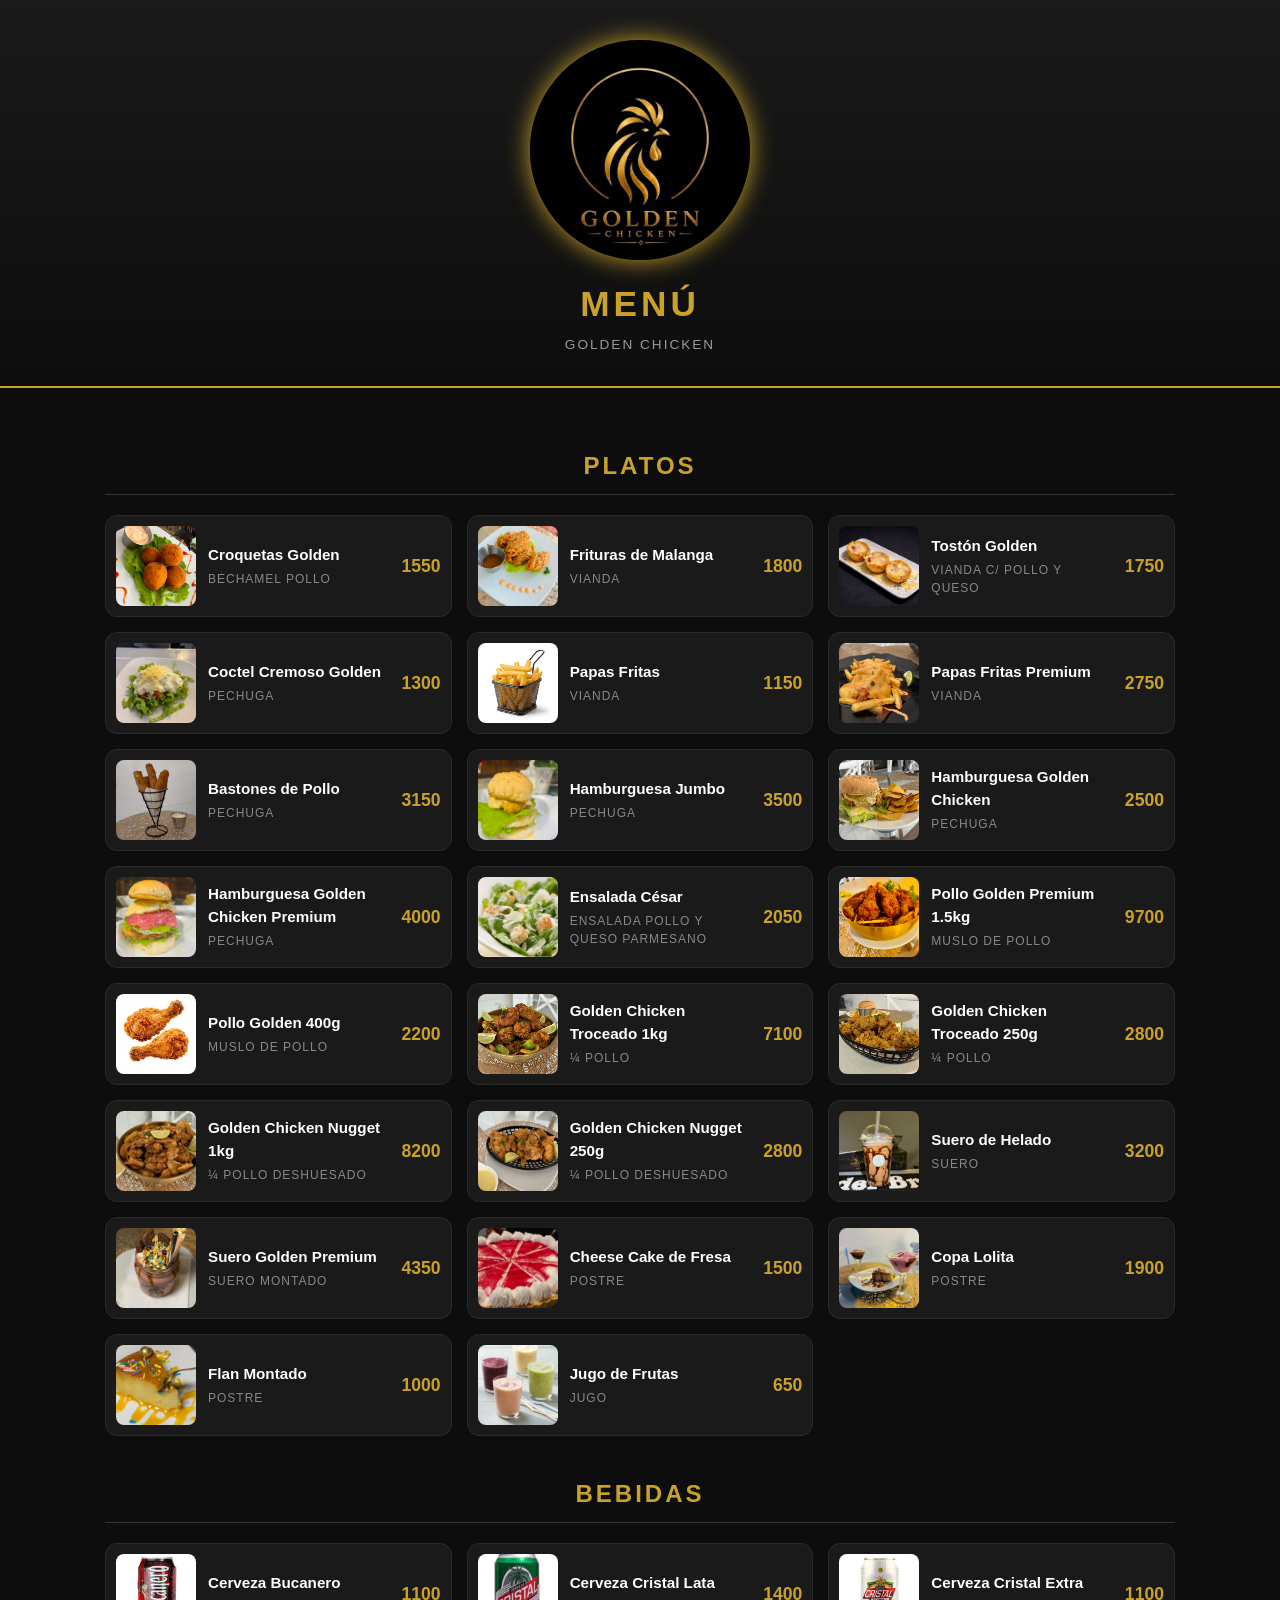
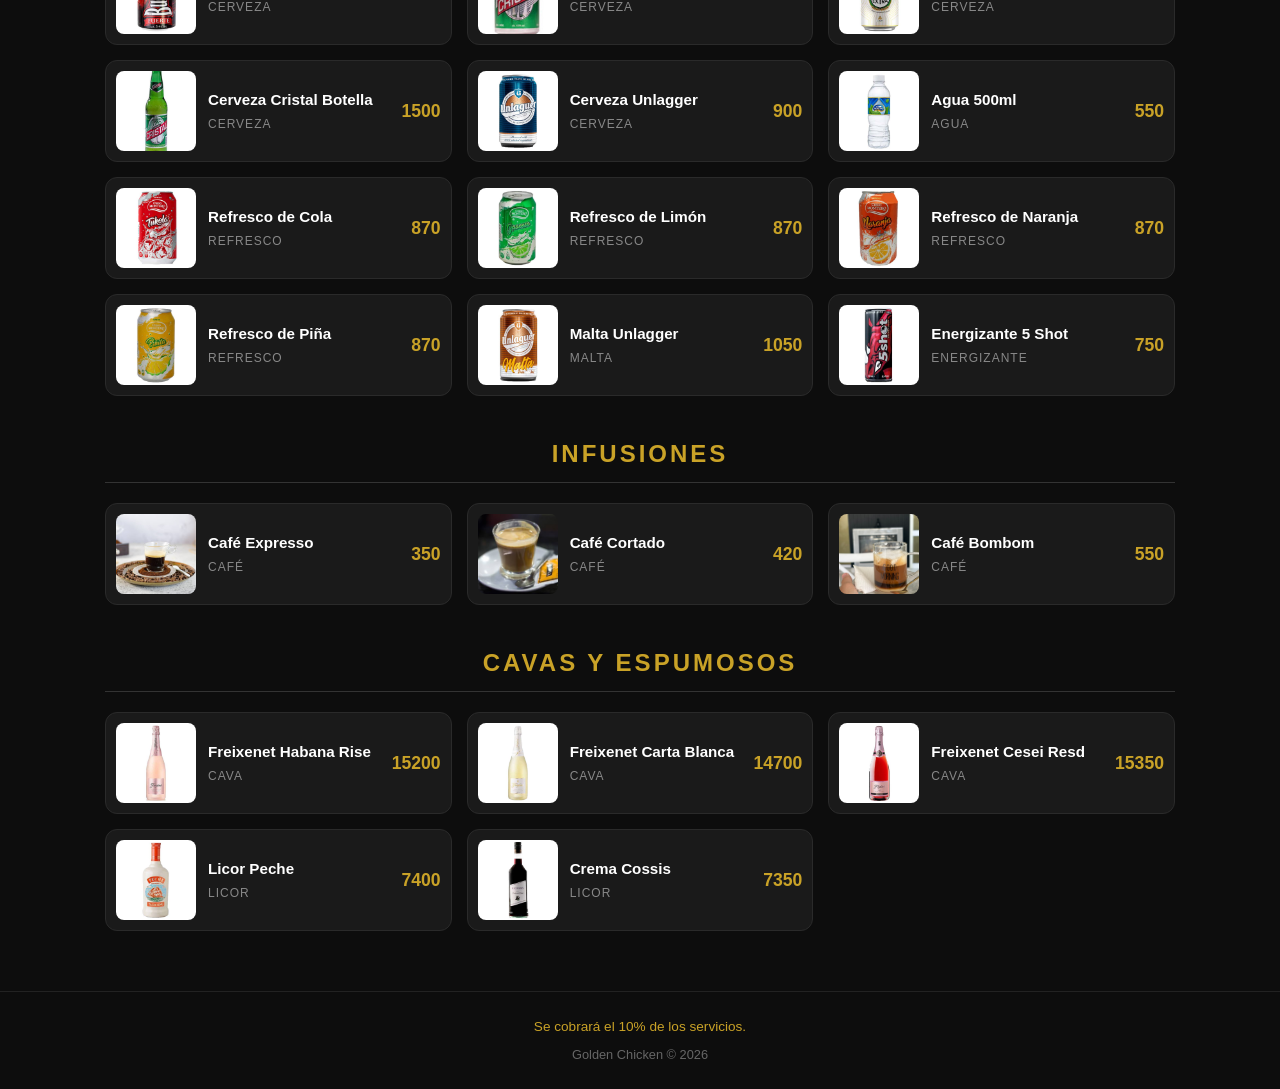
<file: index.html>
<!DOCTYPE html>
<html lang="es">
<head>
  <meta charset="UTF-8">
  <meta name="viewport" content="width=device-width, initial-scale=1.0">
  <title>Golden Chicken - Menú</title>
  <link rel="stylesheet" href="./estilo/estilo.css">
</head>
<body>

<header>
  <!-- Pon tu logo en imagenes/logo.jpeg -->
  <img src="imagenes/logo.jpeg" alt="Golden Chicken" class="logo">
  <h1>MENÚ</h1>
  <p>GOLDEN CHICKEN</p>
</header>

<div class="container">

  <!-- ============ PLATOS ============ -->
  <h2 class="seccion-titulo">PLATOS</h2>
  <div class="grid">

    <div class="producto">
      <img src="imagenes/croquetasgolden.jpeg" alt="Croquetas Golden">
      <div class="info">
        <div class="nombre">Croquetas Golden</div>
        <div class="categoria">Bechamel Pollo</div>
      </div>
      <div class="precio">1550</div>
    </div>

    <div class="producto">
      <img src="imagenes/frituras.jpeg" alt="Frituras de Malanga">
      <div class="info">
        <div class="nombre">Frituras de Malanga</div>
        <div class="categoria">Vianda</div>
      </div>
      <div class="precio">1800</div>
    </div>

    <div class="producto">
      <img src="imagenes/tostones.jpeg" alt="Tostón Golden">
      <div class="info">
        <div class="nombre">Tostón Golden</div>
        <div class="categoria">Vianda c/ Pollo y Queso</div>
      </div>
      <div class="precio">1750</div>
    </div>

    <div class="producto">
      <img src="imagenes/coctelcremoso.jpeg" alt="Coctel Cremoso Golden">
      <div class="info">
        <div class="nombre">Coctel Cremoso Golden</div>
        <div class="categoria">Pechuga</div>
      </div>
      <div class="precio">1300</div>
    </div>

    <div class="producto">
      <img src="imagenes/papasfritas.jpeg" alt="Papas Fritas">
      <div class="info">
        <div class="nombre">Papas Fritas</div>
        <div class="categoria">Vianda</div>
      </div>
      <div class="precio">1150</div>
    </div>

    <div class="producto">
      <img src="imagenes/papaspremiun.jpeg" alt="Papas Fritas Premium">
      <div class="info">
        <div class="nombre">Papas Fritas Premium</div>
        <div class="categoria">Vianda</div>
      </div>
      <div class="precio">2750</div>
    </div>

    <div class="producto">
      <img src="imagenes/bastonesdepollo.jpg" alt="Bastones de Pollo">
      <div class="info">
        <div class="nombre">Bastones de Pollo</div>
        <div class="categoria">Pechuga</div>
      </div>
      <div class="precio">3150</div>
    </div>

    <div class="producto">
      <img src="imagenes/hamburguesajumbo.jpeg" alt="Hamburguesa Jumbo">
      <div class="info">
        <div class="nombre">Hamburguesa Jumbo</div>
        <div class="categoria">Pechuga</div>
      </div>
      <div class="precio">3500</div>
    </div>

    <div class="producto">
      <img src="imagenes/hambuerguer1.jpg" alt="Hamburguesa Golden Chicken">
      <div class="info">
        <div class="nombre">Hamburguesa Golden Chicken</div>
        <div class="categoria">Pechuga</div>
      </div>
      <div class="precio">2500</div>
    </div>

    <div class="producto">
      <img src="imagenes/hambuerguerpremiun.jpeg" alt="Hamburguesa Golden Chicken Premium">
      <div class="info">
        <div class="nombre">Hamburguesa Golden Chicken Premium</div>
        <div class="categoria">Pechuga</div>
      </div>
      <div class="precio">4000</div>
    </div>

    <div class="producto">
      <img src="imagenes/ensaladacesar.jpeg" alt="Ensalada César">
      <div class="info">
        <div class="nombre">Ensalada César</div>
        <div class="categoria">Ensalada Pollo y Queso Parmesano</div>
      </div>
      <div class="precio">2050</div>
    </div>

    <div class="producto">
      <img src="imagenes/pollopremiun1,5kg.jpeg" alt="Pollo Golden Premium 1.5kg">
      <div class="info">
        <div class="nombre">Pollo Golden Premium 1.5kg</div>
        <div class="categoria">Muslo de Pollo</div>
      </div>
      <div class="precio">9700</div>
    </div>

    <div class="producto">
      <img src="imagenes/pollosgolden2ud.jpeg" alt="Pollo Golden 2 ud">
      <div class="info">
        <div class="nombre">Pollo Golden 400g</div>
        <div class="categoria">Muslo de Pollo</div>
      </div>
      <div class="precio">2200</div>
    </div>

    <div class="producto">
      <img src="imagenes/golden2.jpg" alt="Golden Chicken Troceado 1kg">
      <div class="info">
        <div class="nombre">Golden Chicken Troceado 1kg</div>
        <div class="categoria">¼ Pollo</div>
      </div>
      <div class="precio">7100</div>
    </div>

    <div class="producto">
      <img src="imagenes/golden1.jpg" alt="Golden Chicken Troceado 250g">
      <div class="info">
        <div class="nombre">Golden Chicken Troceado 250g</div>
        <div class="categoria">¼ Pollo</div>
      </div>
      <div class="precio">2800</div>
    </div>

    <div class="producto">
      <img src="imagenes/nugguets1kg.jpg" alt="Golden Chicken Nugget 1kg">
      <div class="info">
        <div class="nombre">Golden Chicken Nugget 1kg</div>
        <div class="categoria">¼ Pollo Deshuesado</div>
      </div>
      <div class="precio">8200</div>
    </div>

    <div class="producto">
      <img src="imagenes/nugguets250.jpeg" alt="Golden Chicken Nugget 250g">
      <div class="info">
        <div class="nombre">Golden Chicken Nugget 250g</div>
        <div class="categoria">¼ Pollo Deshuesado</div>
      </div>
      <div class="precio">2800</div>
    </div>

    <div class="producto">
      <img src="imagenes/suerodehelado.jpeg" alt="Suero de Helado">
      <div class="info">
        <div class="nombre">Suero de Helado</div>
        <div class="categoria">Suero</div>
      </div>
      <div class="precio">3200</div>
    </div>

    <div class="producto">
      <img src="imagenes/sueropremiun.jpeg" alt="Suero Golden Premium">
      <div class="info">
        <div class="nombre">Suero Golden Premium</div>
        <div class="categoria">Suero Montado</div>
      </div>
      <div class="precio">4350</div>
    </div>

    <div class="producto">
      <img src="imagenes/cheeskake.jpeg" alt="Cheese Cake de Fresa">
      <div class="info">
        <div class="nombre">Cheese Cake de Fresa</div>
        <div class="categoria">Postre</div>
      </div>
      <div class="precio">1500</div>
    </div>

    <div class="producto">
      <img src="imagenes/copalolita.jpeg" alt="Copa Lolita">
      <div class="info">
        <div class="nombre">Copa Lolita</div>
        <div class="categoria">Postre</div>
      </div>
      <div class="precio">1900</div>
    </div>

    <div class="producto">
      <img src="imagenes/flanmontado.jpeg" alt="Flan Montado">
      <div class="info">
        <div class="nombre">Flan Montado</div>
        <div class="categoria">Postre</div>
      </div>
      <div class="precio">1000</div>
    </div>

    <div class="producto">
      <img src="imagenes/jugodefruta.jpeg" alt="Jugo de Frutas">
      <div class="info">
        <div class="nombre">Jugo de Frutas</div>
        <div class="categoria">Jugo</div>
      </div>
      <div class="precio">650</div>
    </div>

  </div>

  <!-- ============ BEBIDAS ============ -->
  <h2 class="seccion-titulo">BEBIDAS</h2>
  <div class="grid">

    <div class="producto">
      <img src="imagenes/cervezabucanero.jpg" alt="Cerveza Bucanero">
      <div class="info">
        <div class="nombre">Cerveza Bucanero</div>
        <div class="categoria">Cerveza</div>
      </div>
      <div class="precio">1100</div>
    </div>

    <div class="producto">
      <img src="imagenes/cervezacristallata.jpg" alt="Cerveza Cristal Lata">
      <div class="info">
        <div class="nombre">Cerveza Cristal Lata</div>
        <div class="categoria">Cerveza</div>
      </div>
      <div class="precio">1400</div>
    </div>

    <div class="producto">
      <img src="imagenes/cervezacristalext.jpg" alt="Cerveza Cristal Extra">
      <div class="info">
        <div class="nombre">Cerveza Cristal Extra</div>
        <div class="categoria">Cerveza</div>
      </div>
      <div class="precio">1100</div>
    </div>

    <div class="producto">
      <img src="imagenes/cervezacristalbotella.jpg" alt="Cerveza Corona">
      <div class="info">
        <div class="nombre">Cerveza Cristal Botella</div>
        <div class="categoria">Cerveza</div>
      </div>
      <div class="precio">1500</div>
    </div>

    <div class="producto">
      <img src="imagenes/cervezaunlager.jpg" alt="Cerveza Unlagger">
      <div class="info">
        <div class="nombre">Cerveza Unlagger</div>
        <div class="categoria">Cerveza</div>
      </div>
      <div class="precio">900</div>
    </div>

    <div class="producto">
      <img src="imagenes/Agua.jpg" alt="Agua 500ml">
      <div class="info">
        <div class="nombre">Agua 500ml</div>
        <div class="categoria">Agua</div>
      </div>
      <div class="precio">550</div>
    </div>

    <div class="producto">
      <img src="imagenes/refrescoCola.jpeg" alt="Refresco de Cola">
      <div class="info">
        <div class="nombre">Refresco de Cola</div>
        <div class="categoria">Refresco</div>
      </div>
      <div class="precio">870</div>
    </div>

    <div class="producto">
      <img src="imagenes/refrescolimon.jpg" alt="Refresco de Limón">
      <div class="info">
        <div class="nombre">Refresco de Limón</div>
        <div class="categoria">Refresco</div>
      </div>
      <div class="precio">870</div>
    </div>

    <div class="producto">
      <img src="imagenes/refresconaranja.jpg" alt="Refresco de Naranja">
      <div class="info">
        <div class="nombre">Refresco de Naranja</div>
        <div class="categoria">Refresco</div>
      </div>
      <div class="precio">870</div>
    </div>

    <div class="producto">
      <img src="imagenes/refrescopina.jpg" alt="Refresco de Piña">
      <div class="info">
        <div class="nombre">Refresco de Piña</div>
        <div class="categoria">Refresco</div>
      </div>
      <div class="precio">870</div>
    </div>

    <div class="producto">
      <img src="imagenes/maltaunlaguer.jpg" alt="Malta Unlagger">
      <div class="info">
        <div class="nombre">Malta Unlagger</div>
        <div class="categoria">Malta</div>
      </div>
      <div class="precio">1050</div>
    </div>

    <div class="producto">
      <img src="imagenes/energisante.jpg" alt="Energizante 5 Shot">
      <div class="info">
        <div class="nombre">Energizante 5 Shot</div>
        <div class="categoria">Energizante</div>
      </div>
      <div class="precio">750</div>
    </div>

  </div>

  <!-- ============ INFUSIONES ============ -->
  <h2 class="seccion-titulo">INFUSIONES</h2>
  <div class="grid">

    <div class="producto">
      <img src="imagenes/cafeexpresso.jpeg" alt="Café Expresso">
      <div class="info">
        <div class="nombre">Café Expresso</div>
        <div class="categoria">Café</div>
      </div>
      <div class="precio">350</div>
    </div>

    <div class="producto">
      <img src="imagenes/cafecortado.jpeg" alt="Café Cortado">
      <div class="info">
        <div class="nombre">Café Cortado</div>
        <div class="categoria">Café</div>
      </div>
      <div class="precio">420</div>
    </div>

    <div class="producto">
      <img src="imagenes/cafebombom.jpeg" alt="Café Bombom">
      <div class="info">
        <div class="nombre">Café Bombom</div>
        <div class="categoria">Café</div>
      </div>
      <div class="precio">550</div>
    </div>

  </div>

  <!-- ============ CAVAS Y ESPUMOSOS ============ -->
  <h2 class="seccion-titulo">CAVAS Y ESPUMOSOS</h2>
  <div class="grid">

    <div class="producto">
      <img src="imagenes/FREIXENET-HABANA.jpg" alt="Freixenet Habana Rise">
      <div class="info">
        <div class="nombre">Freixenet Habana Rise</div>
        <div class="categoria">Cava</div>
      </div>
      <div class="precio">15200</div>
    </div>

    <div class="producto">
      <img src="imagenes/FREIXENET.jpg" alt="Freixenet Carta Blanca">
      <div class="info">
        <div class="nombre">Freixenet Carta Blanca</div>
        <div class="categoria">Cava</div>
      </div>
      <div class="precio">14700</div>
    </div>

    <div class="producto">
      <img src="imagenes/FREIXENET-CESEI.jpg" alt="Freixenet Cesei Resd">
      <div class="info">
        <div class="nombre">Freixenet Cesei Resd</div>
        <div class="categoria">Cava</div>
      </div>
      <div class="precio">15350</div>
    </div>

    <div class="producto">
      <img src="imagenes/licorpeche.jpg" alt="Licor Peche">
      <div class="info">
        <div class="nombre">Licor Peche</div>
        <div class="categoria">Licor</div>
      </div>
      <div class="precio">7400</div>
    </div>

    <div class="producto">
      <img src="imagenes/cremacossis.jpg" alt="Crema Cossis">
      <div class="info">
        <div class="nombre">Crema Cossis</div>
        <div class="categoria">Licor</div>
      </div>
      <div class="precio">7350</div>
    </div>

  </div>

</div>

<footer>
  <p class="nota">Se cobrará el 10% de los servicios.</p>
  <p>Golden Chicken &copy; 2026</p>
</footer>

</body>
</html>
</file>
<file: estilo/estilo.css>
* { margin: 0; padding: 0; box-sizing: border-box; }

  body {
    font-family: 'Segoe UI', Tahoma, sans-serif;
    background: #0d0d0d;
    color: #f5f5f5;
    line-height: 1.5;
  }

  /* HEADER */
  header {
    text-align: center;
    padding: 30px 15px 20px;
    background: linear-gradient(180deg, #1a1a1a 0%, #0d0d0d 100%);
    border-bottom: 2px solid #c9a227;
  }

  .logo {
    max-width: 180px;
    margin: 0 auto 10px;
    display: block;
    border-radius: 50%;
    box-shadow: 0 0 25px #c9a227;
  }

  header h1 {
    margin-top: 0.5em;
    color: #c9a227;
    font-size: 1.8rem;
    letter-spacing: 4px;
    font-weight: 700;
  }

  header p {
    color: #999;
    font-size: 0.85rem;
    margin-top: 5px;
    letter-spacing: 2px;
  }

  /* CONTENEDOR */
  .container {
    max-width: 1100px;
    margin: 0 auto;
    padding: 20px 15px 60px;
  }

  /* TÍTULO DE SECCIÓN */
  .seccion-titulo {
    text-align: center;
    color: #c9a227;
    font-size: 1.5rem;
    letter-spacing: 3px;
    margin: 40px 0 20px;
    padding-bottom: 10px;
    border-bottom: 1px solid #333;
    font-weight: 600;
  }

  /* GRID DE PRODUCTOS */
  .grid {
    display: grid;
    grid-template-columns: 1fr;
    gap: 15px;
  }

  /* TARJETA DE PRODUCTO */
  .producto {
    background: #1a1a1a;
    border: 1px solid #2a2a2a;
    border-radius: 12px;
    overflow: hidden;
    display: flex;
    align-items: center;
    gap: 12px;
    padding: 10px;
    transition: transform 0.2s, border-color 0.2s;
  }

  .producto:hover {
    transform: translateY(-2px);
    border-color: #c9a227;
  }

  .producto img {
    width: 80px;
    height: 80px;
    object-fit: cover;
    border-radius: 8px;
    flex-shrink: 0;
    background: #2a2a2a;
  }

  .info {
    flex: 1;
    min-width: 0;
  }

  .nombre {
    font-size: 0.95rem;
    font-weight: 600;
    color: #fff;
    margin-bottom: 3px;
  }

  .categoria {
    font-size: 0.75rem;
    color: #888;
    text-transform: uppercase;
    letter-spacing: 1px;
  }

  .precio {
    font-size: 1.1rem;
    font-weight: 700;
    color: #c9a227;
    white-space: nowrap;
  }

  /* FOOTER */
  footer {
    text-align: center;
    padding: 25px 15px;
    color: #666;
    font-size: 0.8rem;
    border-top: 1px solid #222;
  }

  footer .nota {
    color: #c9a227;
    margin-bottom: 8px;
    font-size: 0.85rem;
  }

  /* RESPONSIVE - TABLET */
  @media (min-width: 600px) {
    .grid { grid-template-columns: 1fr 1fr; }
    header h1 { font-size: 2.2rem; }
  }

  /* RESPONSIVE - DESKTOP */
  @media (min-width: 900px) {
    .grid { grid-template-columns: 1fr 1fr 1fr; }
    header { padding: 40px 15px 30px; }
    .logo { max-width: 220px; }
  }
</file>
